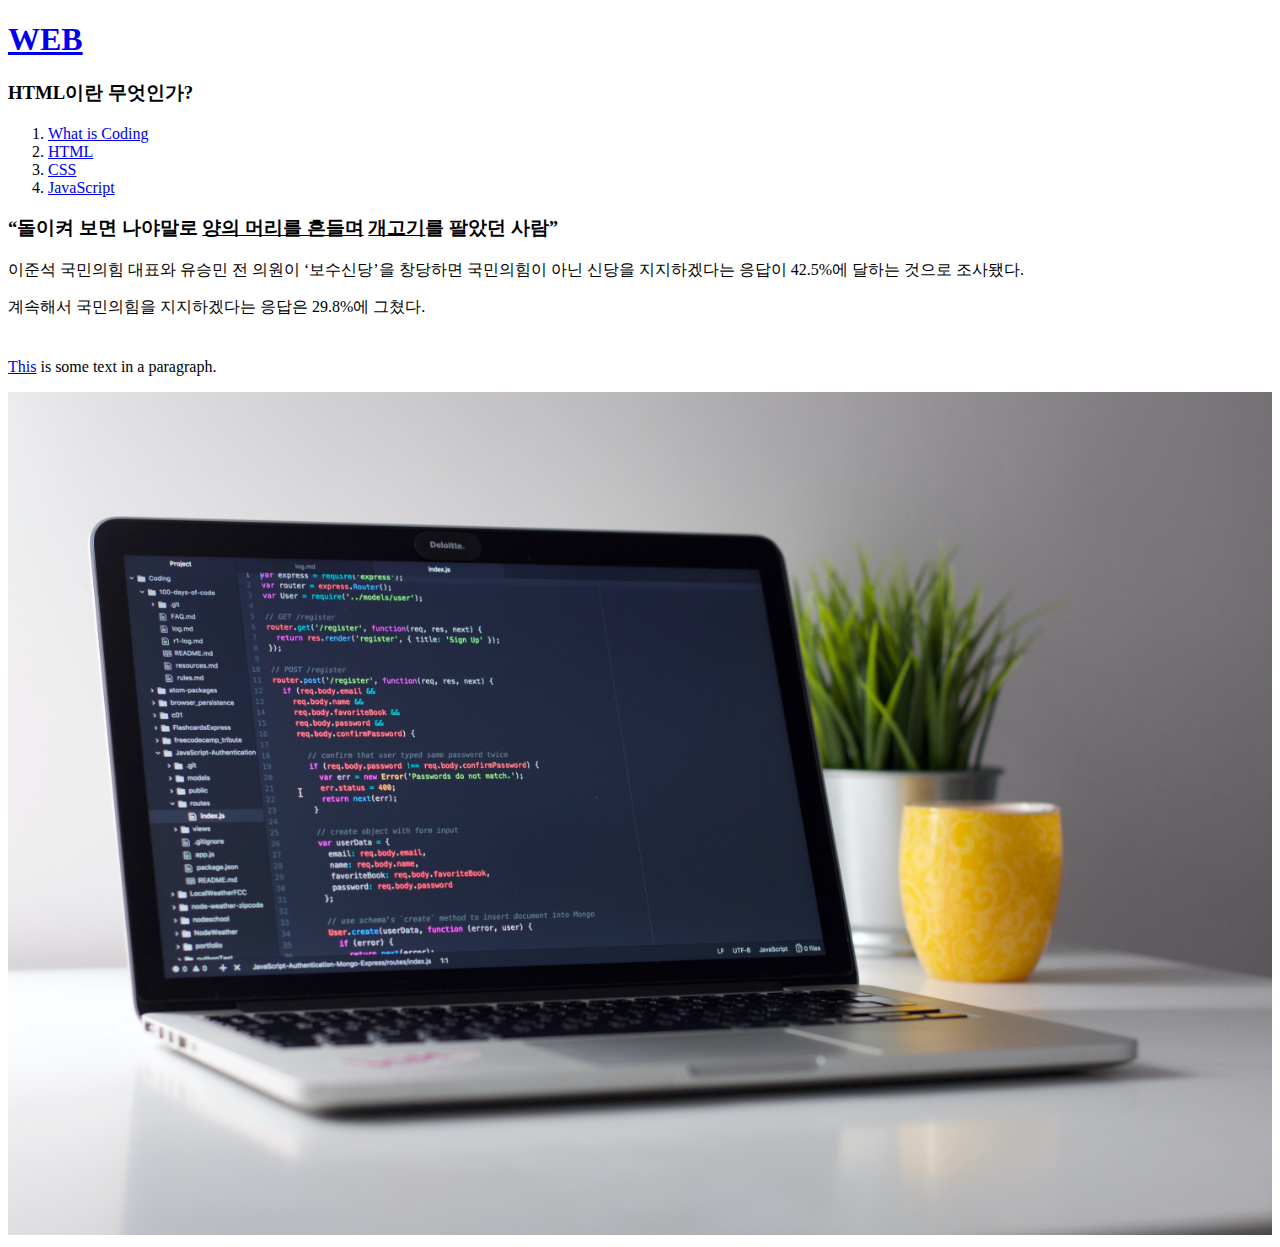
<file: 1.html>
<!doctype html>
<html>
<head>
  <title>SUPERPAW</title>
  <meta charset="utf-8">
<head>

<body>
  <h1> <a href="index.html">WEB</a> </h1>
  <h3>HTML이란 무엇인가?</h3>
  <ol>
    <li><a href="1.html">What is Coding</a> </li>
    <li><a href="2.html">HTML</a> </li>
    <li><a href="3.html">CSS</a> </li>
    <li><a href="4.html">JavaScript</a> </li>
  </ol>

  <h3>“돌이켜 보면 나야말로 <u>양의 머리를 흔들며</u> <strong><u>개고기</u>를 팔았던 사람</strong>”</h3>
  이준석 국민의힘 대표와 유승민 전 의원이 ‘보수신당’을 창당하면 국민의힘이 아닌 신당을 지지하겠다는 응답이 42.5%에 달하는 것으로 조사됐다.<p> 계속해서 국민의힘을 지지하겠다는 응답은 29.8%에 그쳤다.</p>

  <p style="margin-top:40px;"><a href="https://www.naver.com/" target="_blank" title="naver.com">This</a> is some text in a paragraph.</p>
  <img src="coding_1.jpg" width="100%">
</body>
</html>
</file>
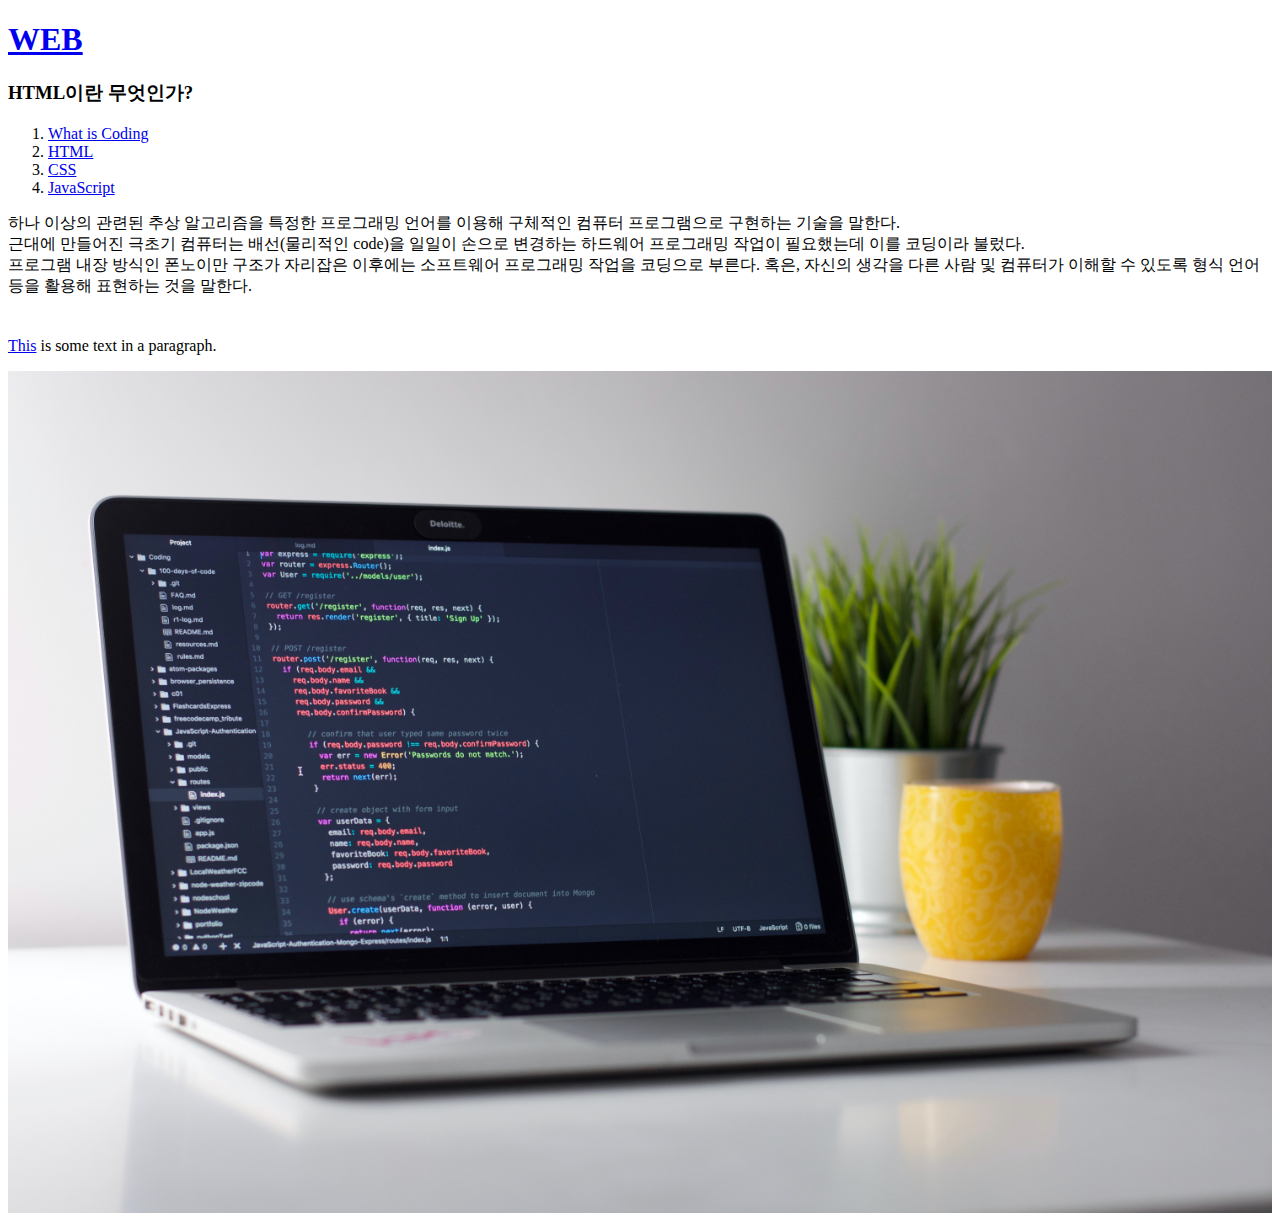
<file: 2.html>
<!doctype html>
<html>
<head>
  <title>SUPERPAW</title>
  <meta charset="utf-8">
<head>

<body>
  <h1> <a href="index.html">WEB</a> </h1>
  <h3>HTML이란 무엇인가?</h3>
  <ol>
    <li><a href="1.html">What is Coding</a> </li>
    <li><a href="2.html">HTML</a> </li>
    <li><a href="3.html">CSS</a> </li>
    <li><a href="4.html">JavaScript</a> </li>
  </ol>
  <p>하나 이상의 관련된 추상 알고리즘을 특정한 프로그래밍 언어를 이용해 구체적인 컴퓨터 프로그램으로 구현하는 기술을 말한다.
    <br>근대에 만들어진 극초기 컴퓨터는 배선(물리적인 code)을 일일이 손으로 변경하는 하드웨어 프로그래밍 작업이 필요했는데 이를 코딩이라 불렀다.
    <br>프로그램 내장 방식인 폰노이만 구조가 자리잡은 이후에는 소프트웨어 프로그래밍 작업을 코딩으로 부른다. 혹은, 자신의 생각을 다른 사람 및 컴퓨터가 이해할 수 있도록 형식 언어 등을 활용해 표현하는 것을 말한다.</p>
  <p style="margin-top:40px;"><a href="https://www.naver.com/" target="_blank" title="naver.com">This</a> is some text in a paragraph.</p>
  <img src="coding_1.jpg" width="100%">
</body>
</html>
</file>
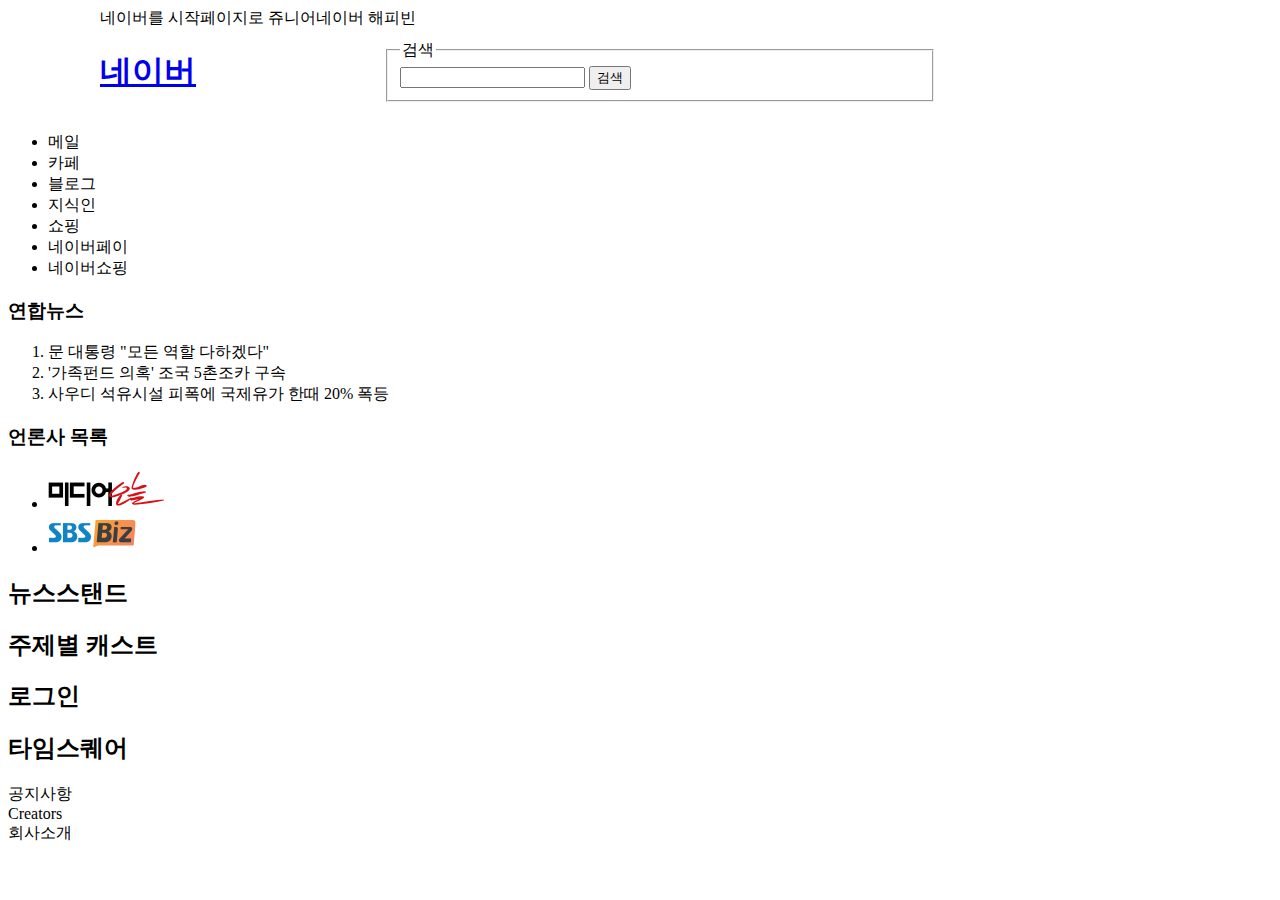
<file: naver.html>
<!DOCTYPE html>
<html lang="ko" dir="ltr">
  <head>
    <meta charset="utf-8" />
    <title>NAVER</title>
    <link rel="shortcut icon" type="image/x-icon" href="./images/favicon.ico" />
    <link rel="stylesheet" href="./naver.css"
  </head>
  <body>
    <header>
      <div id="header-center"> <!--가운데 정렬-->
        <div>
          <span style="display:inline;">네이버를 시작페이지로</span>
          <span>쥬니어네이버</span>
          <span>해피빈</span>
        </div>
        <div id="header-search">
          <h1>
            <a href="https://www.naver.com">네이버</a>
          </h1>
          <fieldset>
            <legend>검색</legend>
            <input />
            <button>검색</button>
          </fieldset>
        <div>
      </div>
    </header>
    <nav>
      <ul>
        <li>메일</li>
        <li>카페</li>
        <li>블로그</li>
        <li>지식인</li>
        <li>쇼핑</li>
        <li>네이버페이</li>
        <li>네이버쇼핑</li>
      </ul>
  </nav>
  <main>
    <h3>연합뉴스</h3>
      <ol>
        <li>문 대통령 "모든 역할 다하겠다"</li>
        <li>'가족펀드 의혹' 조국 5촌조카 구속</li>
        <li>사우디 석유시설 피폭에 국제유가 한때 20% 폭등</li>
      </ol>
    <h3>언론사 목록</h3>
    <ul>
      <li><img src="./images/미디어오늘.png" alt="미디어오늘" /></li>
      <li><img src="./images/SBS Biz.png" alt="SBS Biz" /></li>
    </ul>
    <h2>뉴스스탠드</h2>
    <h2>주제별 캐스트</h2>
    <h2>로그인</h2>
    <h2>타임스퀘어</h2>
  </main>
  <footer>
    <div>공지사항</div>
    <div>Creators</div>
    <div>회사소개</div>
  </footer>
</html>
</file>
<file: naver.css>
/* 선택자(selector) */
div#header-center {
  margin:0 auto;
  width:1080px;
}

#header-search > h1 {
  width:280px;
  display: inline-block;
}

#header-search fieldset {
  width: 520px;
  display: inline-block;
}
</file>
